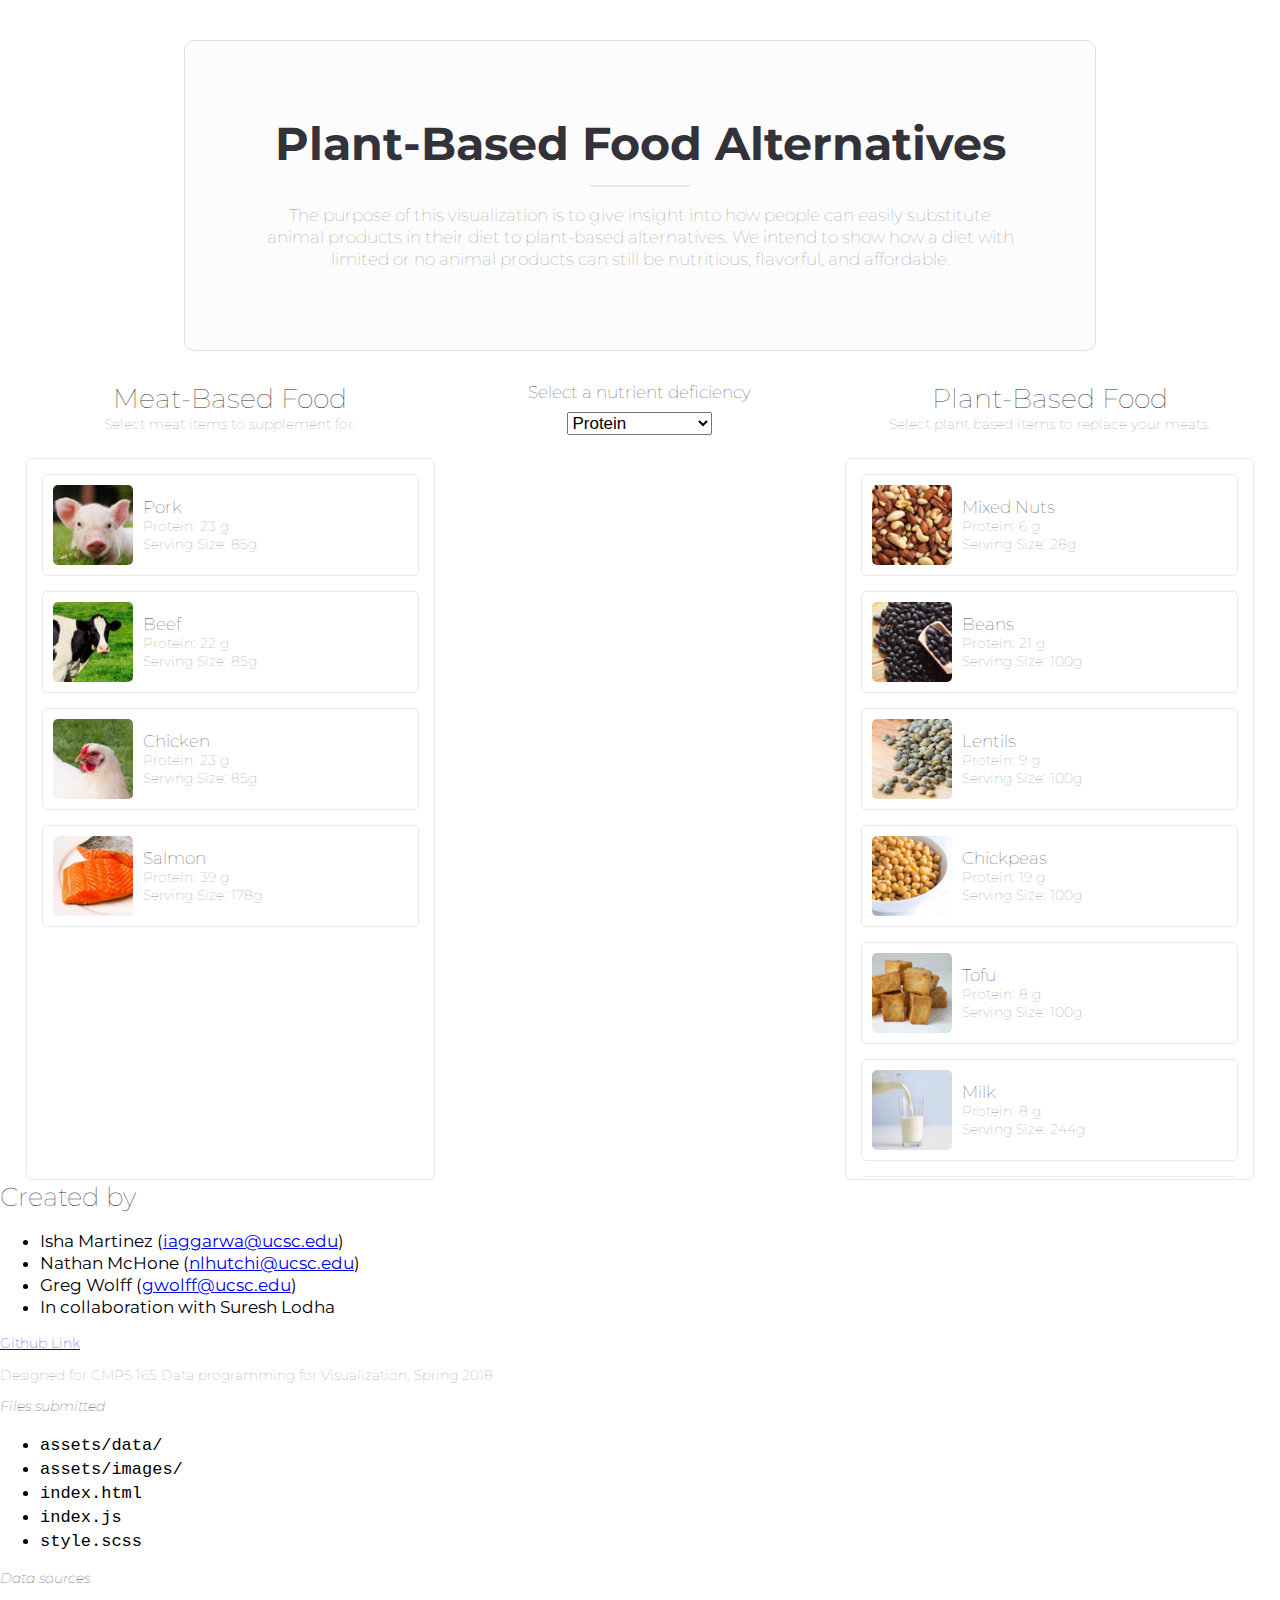
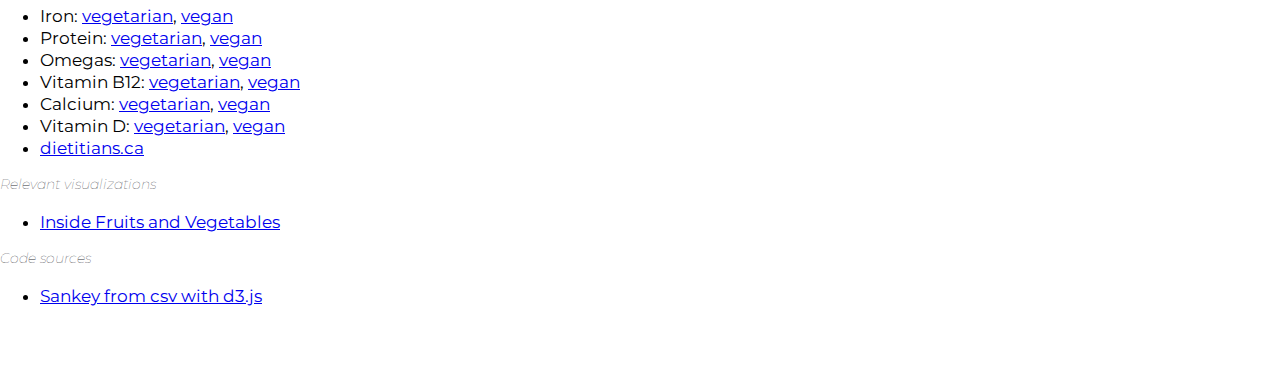
<file: index.html>
<!DOCTYPE html><html><head><meta charset=UTF-8><title>Plant-Based Food Alternatives</title><link href="https://fonts.googleapis.com/css?family=Montserrat:400,500" rel=stylesheet><link href=style.css rel=stylesheet></head><body><header><h1>Plant-Based Food Alternatives</h1><div class=spacer></div><p>The purpose of this visualization is to give insight into how people can easily substitute animal products in their diet to plant-based alternatives. We intend to show how a diet with limited or no animal products can still be nutritious, flavorful, and affordable.</p></header><div id=state></div><main><div class=substitution-list><div><div class=food-list-header><h2>Meat-Based Food</h2><p>Select meat items to supplement for.</p></div><div class="food-list animal"></div></div><div><div class=nutrient-dropdown><h4>Select a nutrient deficiency</h4><select name=nutrients class=nutrients><option disabled=disabled>Select a nutrient</option><option value=iron>Iron</option><option value=protein selected=selected>Protein</option><option value=omega>Omega-3</option><option value=vitb>Vitamin B12</option><option value=calcium>Calcium</option><option value=vitd>Vitamin D</option></select></div><div id=viz><p id=chart></p><div class=svg-div></div><p></p></div></div><div><div class=food-list-header><h2>Plant-Based Food</h2><p>Select plant based items to replace your meats.</p></div><div class="food-list veg"></div></div></div><div class=food-list-breakdown></div><div class=card><h3>Created by</h3><ul><li>Isha Martinez (<a href=mailto:iaggarwa@ucsc.edu>iaggarwa@ucsc.edu</a>)</li><li>Nathan McHone (<a href=mailto:nlhutchi@ucsc.edu>nlhutchi@ucsc.edu</a>)</li><li>Greg Wolff (<a href=mailto:gwolff@ucsc.edu>gwolff@ucsc.edu</a>)</li><li>In collaboration with Suresh Lodha</li></ul><p><a href=https://github.com/ishamartinez/CMPS165FinalProject target=_blank>Github Link</a></p><p>Designed for CMPS 165 Data programming for Visualization, Spring 2018</p><div class=two-col><div><h5>Files submitted</h5><ul><li><code>assets/data/</code></li><li><code>assets/images/</code></li><li><code>index.html</code></li><li><code>index.js</code></li><li><code>style.scss</code></li></ul></div><div><h5>Data sources</h5><ul><li>Iron: <a href=https://www.vegsoc.org/facts/iron target=_blank>vegetarian</a>, <a href=https://www.vegansociety.com/resources/nutrition-and-health/nutrients/iron target=_blank>vegan</a></li><li>Protein: <a href=https://www.vegsoc.org/facts/protein target=_blank>vegetarian</a>, <a href=https://www.vegansociety.com/resources/nutrition-and-health/nutrients/protein target=_blank>vegan</a></li><li>Omegas: <a href=https://www.vegsoc.org/facts/fatsomegascholesterol target=_blank>vegetarian</a>, <a href=https://www.vegansociety.com/resources/nutrition-and-health/nutrients/omega-3-and-omega-6-fats target=_blank>vegan</a></li><li>Vitamin B12: <a href=https://www.vegsoc.org/facts/B12 target=_blank>vegetarian</a>, <a href=https://www.vegansociety.com/resources/nutrition-and-health/nutrients/vitamin-b12 target=_blank>vegan</a></li><li>Calcium: <a href=https://www.vegsoc.org/facts/vitaminsminerals target=_blank>vegetarian</a>, <a href=https://www.vegansociety.com/resources/nutrition-and-health/nutrients/calcium target=_blank>vegan</a></li><li>Vitamin D: <a href=https://www.vegsoc.org/facts/vitaminsminerals target=_blank>vegetarian</a>, <a href=https://www.vegansociety.com/resources/nutrition-and-health/nutrients/vitamin-d target=_blank>vegan</a></li><li><a href=https://www.dietitians.ca/ target=_blank>dietitians.ca</a></li></ul></div><div><h5>Relevant visualizations</h5><ul><li><a href=https://sureshlodha.github.io/CMPS165_Winter15_FinalProjects/FruitsAndVegetables/ target=_blank>Inside Fruits and Vegetables</a></li></ul></div><div><h5>Code sources</h5><ul><li><a href=http://bl.ocks.org/d3noob/c9b90689c1438f57d649 target=_blank>Sankey from csv with d3.js</a></li></ul></div></div></div></main><script src=index.bundle.js></script></body></html>
</file>
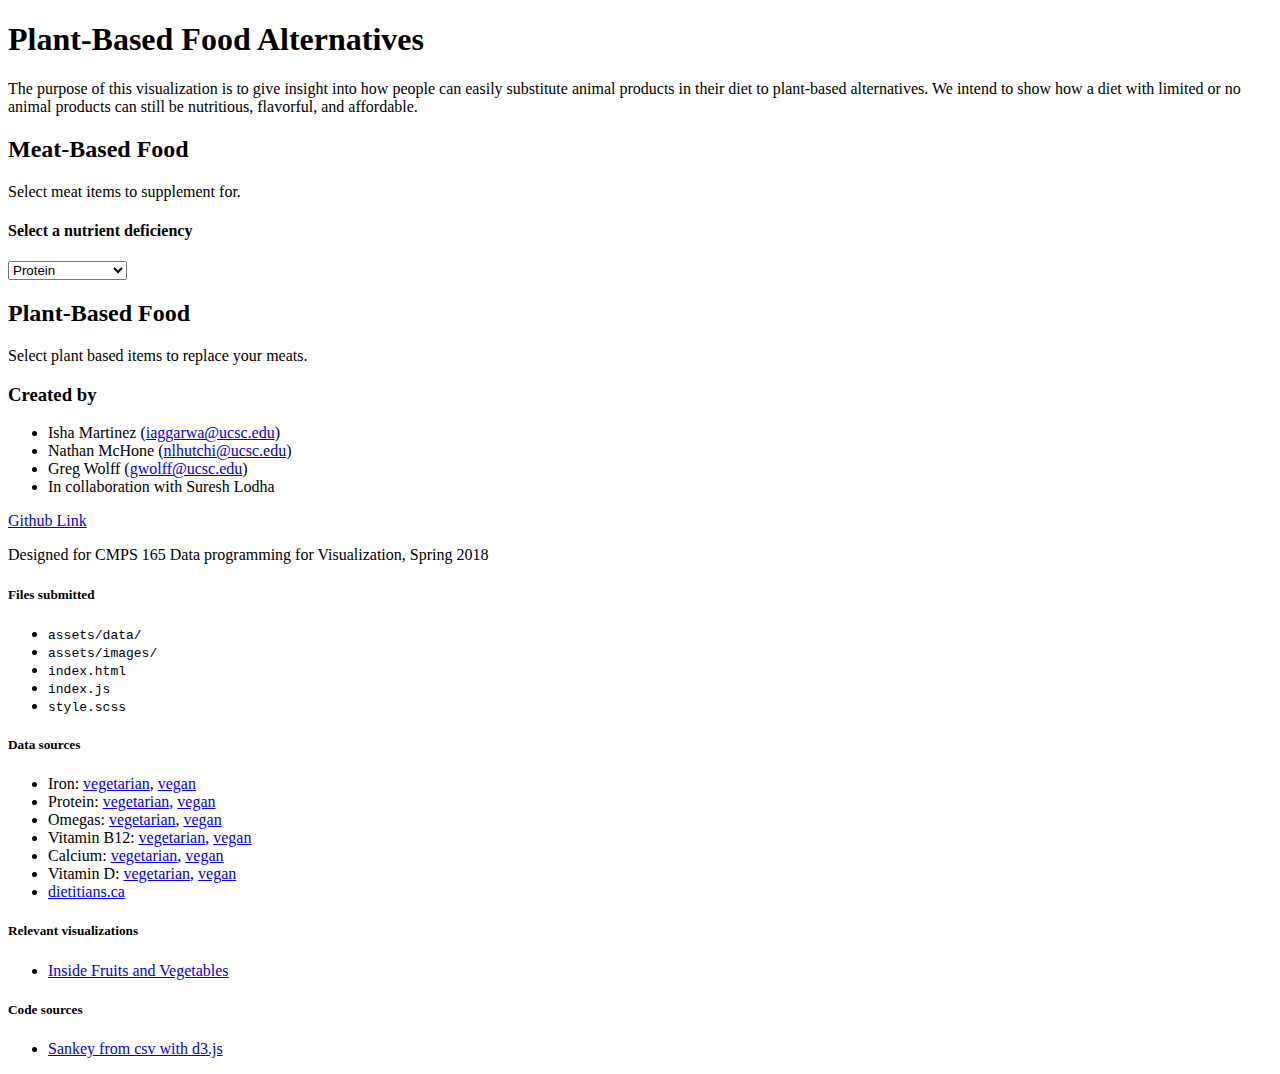
<file: project/src/index.html>
<!DOCTYPE HTML>
<html>

<head>
  <meta charset="UTF-8">
  <title>Plant-Based Food Alternatives</title>
  <link href="https://fonts.googleapis.com/css?family=Montserrat:400,500" rel="stylesheet">
  <!-- <script src="http://d3js.org/d3.v3.min.js"></script> -->
  <!-- <script src="sankey.js"></script> -->
</head>

<body>
  <header>
    <h1>Plant-Based Food Alternatives</h1>
    <div class="spacer"></div>
    <p>The purpose of this visualization is to give insight into how people can easily substitute animal products in their diet
      to plant-based alternatives. We intend to show how a diet with limited or no animal products can still be nutritious,
      flavorful, and affordable.</p>
  </header>
  <div id="state"></div>
  <main>
    <div class="substitution-list">
      <div>
        <div class="food-list-header">
          <h2>Meat-Based Food</h2>
          <p>Select meat items to supplement for.</p>
        </div>
        <div class="food-list animal"></div>
      </div>
      <div>
          <div class="nutrient-dropdown">
              <h4>Select a nutrient deficiency</h4>
              <select name="nutrients" class="nutrients">
                <option disabled>Select a nutrient</option>
                <option value="iron">Iron</option>
                <option value="protein" selected>Protein</option>
                <option value="omega">Omega-3</option>
                <option value="vitb">Vitamin B12</option>
                <option value="calcium">Calcium</option>
                <option value="vitd">Vitamin D</option>
              </select>
            </div>
        
      <div id="viz">
        <p id="chart">
          <div class="svg-div">
          </div>
        </p>
      </div>
    </div>
      <div>
        <div class="food-list-header">
          <h2>Plant-Based Food</h2>
          <p>Select plant based items to replace your meats.</p>
        </div>
        <div class="food-list veg"></div>
      </div>
    </div>

        <div class=food-list-breakdown></div>
    <div class="card">
      <h3>Created by</h3>
      <ul>
        <li>Isha Martinez (<a href="mailto:iaggarwa@ucsc.edu">iaggarwa@ucsc.edu</a>)</li>
        <li>Nathan McHone (<a href="mailto:nlhutchi@ucsc.edu">nlhutchi@ucsc.edu</a>)</li>
        <li>Greg Wolff (<a href="mailto:gwolff@ucsc.edu">gwolff@ucsc.edu</a>)</li>
        <li>In collaboration with Suresh Lodha</li>
      </ul>
      <p><a href="https://github.com/ishamartinez/CMPS165FinalProject" target="_blank">Github Link</a></p>
      <p>Designed for CMPS 165 Data programming for Visualization, Spring 2018</p>
      <div class="two-col">
        <div>
          <h5>Files submitted</h5>
          <ul>
            <li><code>assets/data/</code></li>
            <li><code>assets/images/</code></li>
            <li><code>index.html</code></li>
            <li><code>index.js</code></li>
            <li><code>style.scss</code></li>
          </ul>
        </div>
        <div>
            <h5>Data sources</h5>
            <ul>
              <li>
                Iron:
                <a href="https://www.vegsoc.org/facts/iron" target="_blank">vegetarian</a>,
                <a href="https://www.vegansociety.com/resources/nutrition-and-health/nutrients/iron" target="_blank">vegan</a>
              </li>
              <li>
                Protein:
                <a href="https://www.vegsoc.org/facts/protein" target="_blank">vegetarian</a>,
                <a href="https://www.vegansociety.com/resources/nutrition-and-health/nutrients/protein" target="_blank">vegan</a>
              </li>
              <li>
                Omegas:
                <a href="https://www.vegsoc.org/facts/fatsomegascholesterol" target="_blank">vegetarian</a>,
                <a href="https://www.vegansociety.com/resources/nutrition-and-health/nutrients/omega-3-and-omega-6-fats" target="_blank">vegan</a>
              </li>
              <li>
                Vitamin B12:
                <a href="https://www.vegsoc.org/facts/B12" target="_blank">vegetarian</a>,
                <a href="https://www.vegansociety.com/resources/nutrition-and-health/nutrients/vitamin-b12" target="_blank">vegan</a>
              </li>
              <li>
                Calcium:
                <a href="https://www.vegsoc.org/facts/vitaminsminerals" target="_blank">vegetarian</a>,
                <a href="https://www.vegansociety.com/resources/nutrition-and-health/nutrients/calcium" target="_blank">vegan</a>
              </li>
              <li>
                Vitamin D:
                <a href="https://www.vegsoc.org/facts/vitaminsminerals" target="_blank">vegetarian</a>,
                <a href="https://www.vegansociety.com/resources/nutrition-and-health/nutrients/vitamin-d" target="_blank">vegan</a>
              </li>
              <li><a href="https://www.dietitians.ca/" target="_blank">dietitians.ca</a></li>
            </ul>
          </div>
          <div>
              <h5>Relevant visualizations</h5>
              <ul>
                  <li>
                      <a href="https://sureshlodha.github.io/CMPS165_Winter15_FinalProjects/FruitsAndVegetables/" target="_blank">Inside Fruits and Vegetables</a>
                    </li>
              </ul>
            </div>
    
          <div>
            <h5>Code sources</h5>
            <ul>
              <li><a href="http://bl.ocks.org/d3noob/c9b90689c1438f57d649" target="_blank">Sankey from csv with d3.js</a></li>
            </ul>
          </div>

      </div>
    </div>
  </main>
</body>

</html>
</file>
